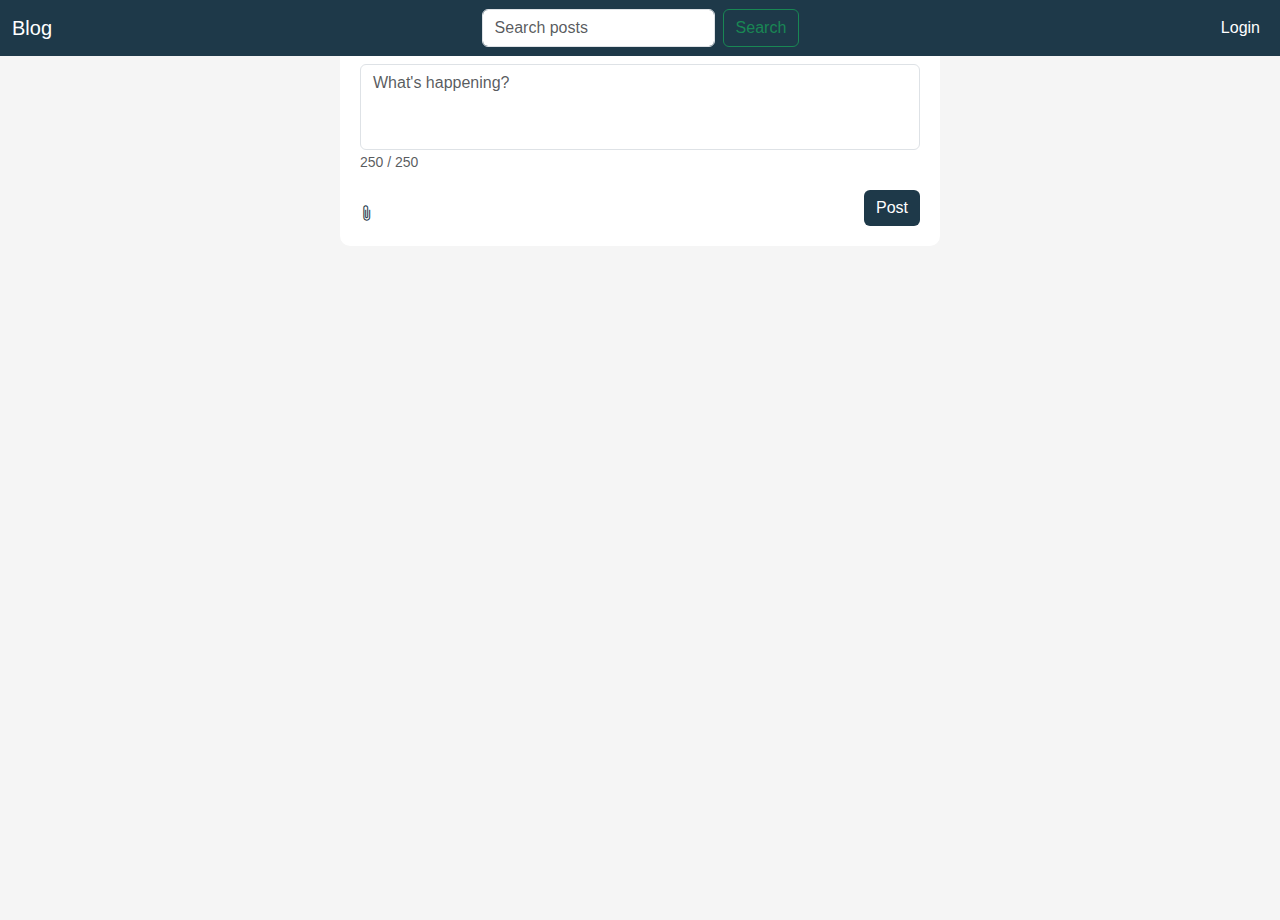
<file: html/index.html>
<!DOCTYPE html>
<html lang="en">

<head>
    <meta charset="UTF-8">
    <meta name="viewport" content="width=device-width, initial-scale=1.0">
    <title>Blog</title>
    <link href="https://cdn.jsdelivr.net/npm/bootstrap@5.3.3/dist/css/bootstrap.min.css" rel="stylesheet"
        integrity="sha384-QWTKZyjpPEjISv5WaRU9OFeRpok6YctnYmDr5pNlyT2bRjXh0JMhjY6hW+ALEwIH" crossorigin="anonymous">
    <link rel="stylesheet" href="https://cdn.jsdelivr.net/npm/bootstrap-icons@1.11.3/font/bootstrap-icons.min.css">
    <link href="../css/styles.css" rel="stylesheet">
    <link href="../css/modal.css" rel="stylesheet">
</head>

<body>
    <!-- Navigation Bar -->
    <div id="navbar-container"></div>

    <div class="main-content">
        <div class="main-content container mt-4">
            <div class="post-container">
                    <form id="uploadForm" class="blog-box">
                        <div class="row">
                            <div class="col">
                                <textarea id="post-textarea" class="form-control" rows="3"
                                    placeholder="What's happening?" maxlength="250"></textarea>
                                <small id="char-count" class="form-text text-muted">250 characters remaining</small>
                                <div id="image-preview" class="mt-2 position-relative">
                                    <!-- Image preview will be added here with JavaScript -->
                                </div>
                            </div>
                        </div>
                        <div class="row mt-2 align-items-end">
                            <div class="col">
                                <div class="input-group">
                                    <input type="file" id="image-input" class="form-control d-none" accept="image/*">
                                    <label for="image-input" class="reaction-button">
                                        <i class="bi bi-paperclip"></i>
                                    </label>
                                </div>
                            </div>
                            <div class="col-auto">
                                <button type="submit" id="post-button" class="btn btn-primary">Post</button>
                            </div>
                        </div>
                    </form>
                <div id="blog-posts" class="blog-posts-container mt-4">
                    <!-- Blog posts will be added here with JavaScript -->
                </div>
            </div>
        </div>
    </div>


    <div class="modal fade" id="postModal" tabindex="-1" aria-labelledby="postModalLabel" aria-hidden="true">
        <div class="modal-dialog">
            <div class="modal-content">
                <div class="modal-header">
                    <h5 class="modal-title" id="postModalLabel">Post</h5>
                    <button type="button" class="btn-close" data-bs-dismiss="modal" aria-label="Close"></button>
                </div>
                <div class="modal-body">
                    <div class="post">
                        <button class="edit-post-btn btn btn-primary">Edit</button>
                        <div class="profile-header">
                            <div class="profile-info">
                                <h1></h1>
                                <p></p>
                                <div class="post-timestamp"></div>
                            </div>
                        </div>
                        <div class="post-content">
                            <p></p>
                            <img class="post-image"/>
                            <textarea class="edit-textarea" style="display: none;"></textarea>
                            <button class="save-edit-btn btn btn-success" style="display: none;">Save</button>
                            <button class="delete-post-btn btn btn-danger" style="display: none;">Delete</button>
                        </div>

                        <div class="add-comment">
                            <textarea id="add-comment-text" placeholder="Add a comment..."></textarea>
                            <button id="add-comment-button">Post</button>
                        </div>
                        <div class="comments-section">
                            <div class="comment">
                                <div class="id" style="display:none">0</div>
                                <div class="comment-profile">
                                    <div class="comment-profile-info">
                                        <h1></h1>
                                        <p></p>
                                    </div>
                                </div>
                                <div class="comment-content">
                                    <p></p>
                                </div>
                            </div>
                        </div>
                    </div>
                </div>
            </div>
        </div>
    </div>

    <script src="https://cdn.jsdelivr.net/npm/bootstrap@5.3.3/dist/js/bootstrap.bundle.min.js"
        integrity="sha384-YvpcrYf0tY3lHB60NNkmXc5s9fDVZLESaAA55NDzOxhy9GkcIdslK1eN7N6jIeHz" crossorigin="anonymous">
    </script>
    <script src="../js/includer.js"></script>
    <script type="module" src="../js/index.js"></script>
    <script type="module" src="../js/post.js"></script>
</body>

</html>
</file>
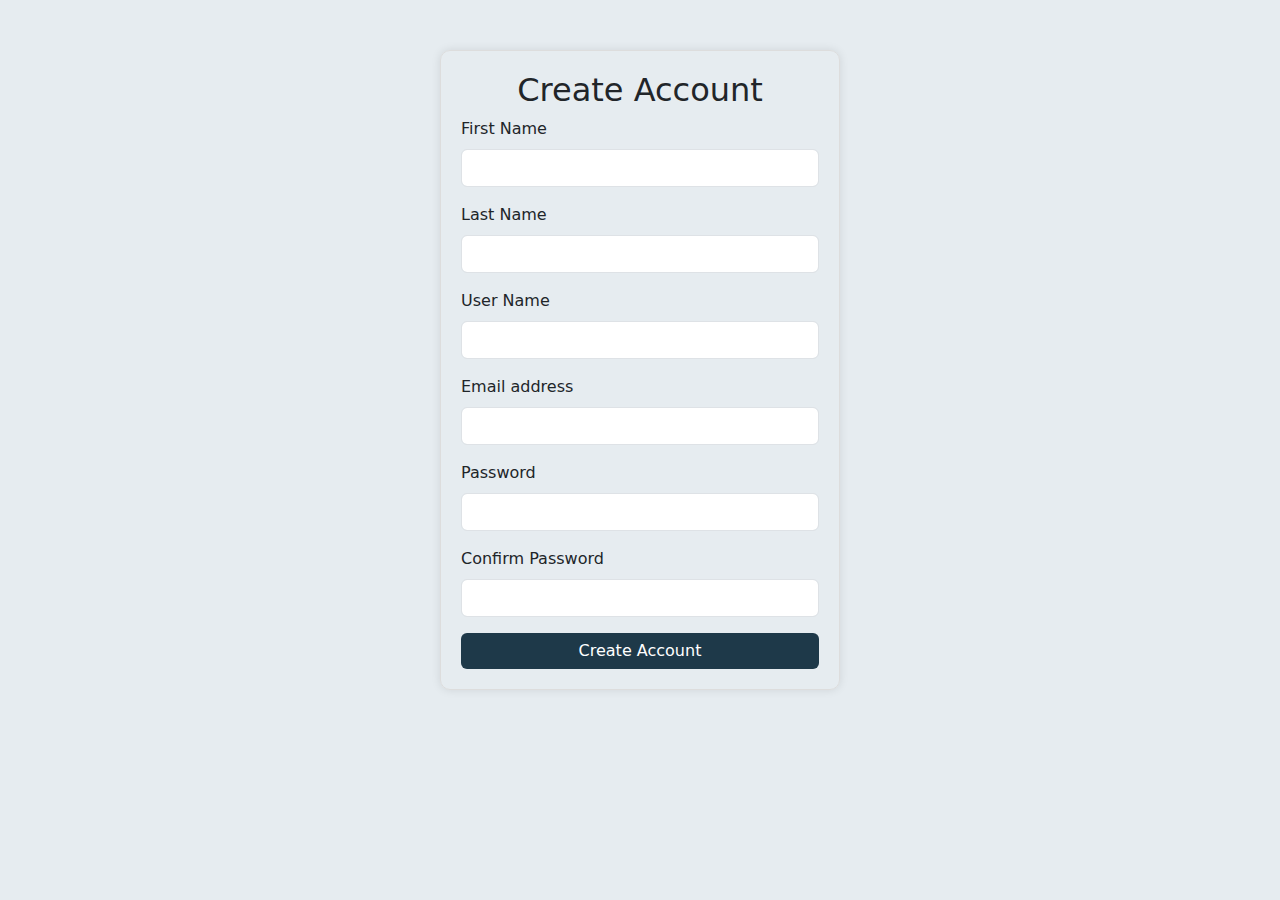
<file: html/createAccount.html>
<!DOCTYPE html>
<html lang="en">

<head>
    <meta charset="UTF-8">
    <meta name="viewport" content="width=device-width, initial-scale=1.0">
    <title>Login</title>
    <link href="https://cdn.jsdelivr.net/npm/bootstrap@5.3.3/dist/css/bootstrap.min.css" rel="stylesheet"
        integrity="sha384-QWTKZyjpPEjISv5WaRU9OFeRpok6YctnYmDr5pNlyT2bRjXh0JMhjY6hW+ALEwIH" crossorigin="anonymous">
    <link href="../css/styles.css" rel="stylesheet">
</head>

<body>
    <div class="container">
        <div class="account-container">
            <h2 class="text-center">Create Account</h2>
            <form>
                <div class="mb-3">
                    <label for="firstName" class="form-label">First Name</label>
                    <input type="text" class="form-control" id="firstName" required>
                </div>
                <div class="mb-3">
                    <label for="lastName" class="form-label">Last Name</label>
                    <input type="text" class="form-control" id="lastName" required>
                </div>
                <div class="mb-3">
                    <label for="userName" class="form-label">User Name</label>
                    <input type="text" class="form-control" id="userName" required>
                </div>
                <div class="mb-3">
                    <label for="email" class="form-label">Email address</label>
                    <input type="email" class="form-control" id="email" aria-describedby="emailHelp" required>
                </div>
                <div class="mb-3">
                    <label for="password" class="form-label">Password</label>
                    <input type="password" class="form-control" id="password" required>
                </div>
                <div class="mb-3">
                    <label for="confirmPassword" class="form-label">Confirm Password</label>
                    <input type="password" class="form-control" id="confirmPassword" required>
                </div>
                <button type="submit" class="btn btn-primary w-100" id="registerButton">Create Account</button>
            </form>
        </div>
    </div>
    <script src="https://cdn.jsdelivr.net/npm/bootstrap@5.3.3/dist/js/bootstrap.bundle.min.js"
        integrity="sha384-YvpcrYf0tY3lHB60NNkmXc5s9fDVZLESaAA55NDzOxhy9GkcIdslK1eN7N6jIeHz"
        crossorigin="anonymous"></script>
    <script type="module" src="../js/register.js"></script>
</body>

</html>
</file>
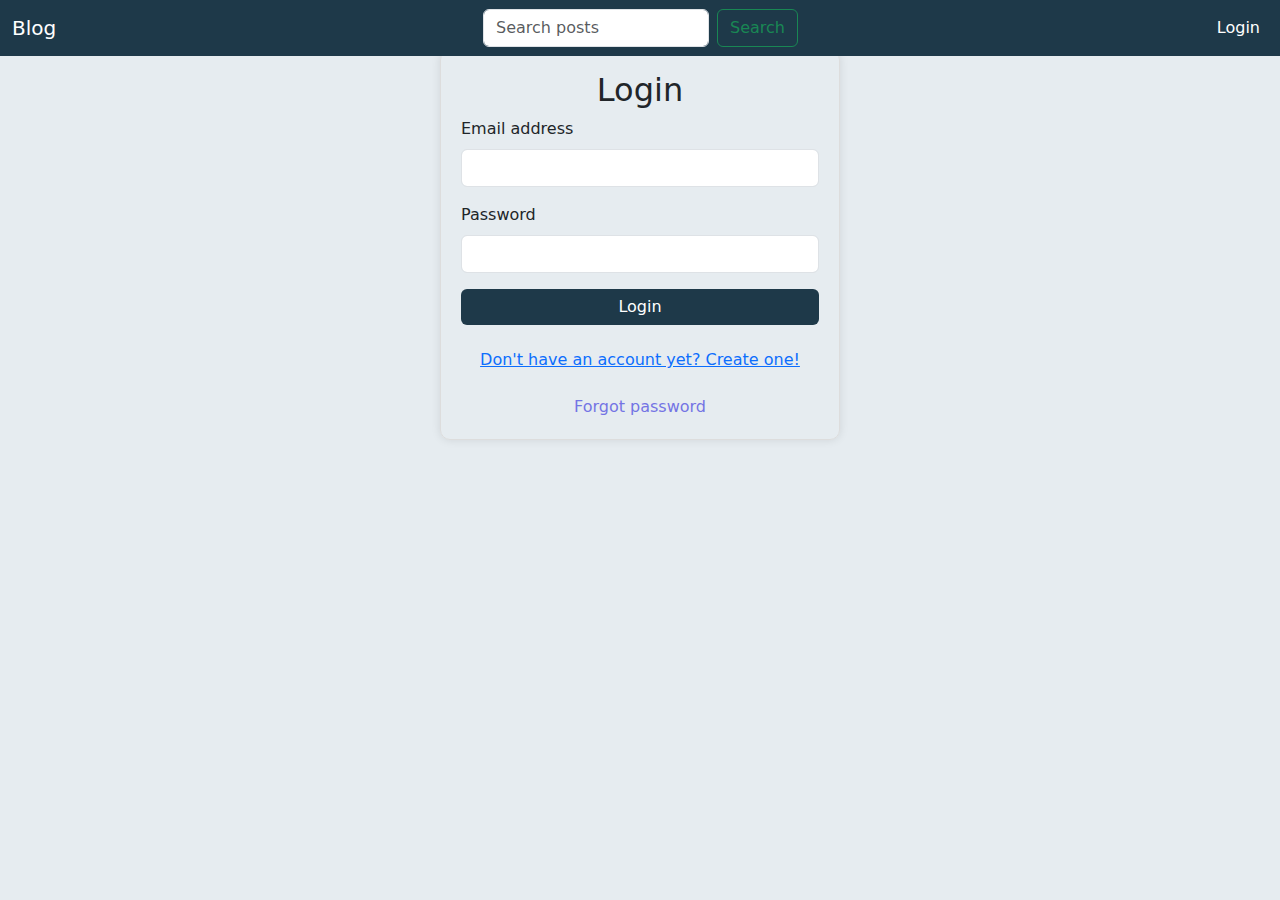
<file: html/login.html>
<!DOCTYPE html>
<html lang="en">

<head>
    <meta charset="UTF-8">
    <meta name="viewport" content="width=device-width, initial-scale=1.0">
    <title>Login</title>
    <link href="https://cdn.jsdelivr.net/npm/bootstrap@5.3.3/dist/css/bootstrap.min.css" rel="stylesheet"
        integrity="sha384-QWTKZyjpPEjISv5WaRU9OFeRpok6YctnYmDr5pNlyT2bRjXh0JMhjY6hW+ALEwIH" crossorigin="anonymous">
    <link href="../css/styles.css" rel="stylesheet">
</head>

<body>
    <!-- Navigation Bar -->
    <div id="navbar-container"></div>

    <div class="container">
        <div class="login-container">
            <h2 class="text-center">Login</h2>
            <form>
                <div class="mb-3">
                    <label for="email" class="form-label">Email address</label>
                    <input type="email" class="form-control" id="email" aria-describedby="emailHelp" required>
                </div>
                <div class="mb-3">
                    <label for="password" class="form-label">Password</label>
                    <input type="password" class="form-control" id="password" required>
                </div>
                <button type="submit" class="btn btn-primary w-100" id="loginButton">Login</button>
            </form>
            <div class="text-center mt-3">
                <a href="createAccount.html" class="btn btn-link"  id="caccount">Don't have an account yet? Create one!</a>
            </div>
            <div class ="text-center mt-3">
            <span class ="text-blue" type="button" data-bs-toggle="collapse" data-bs-target="#collapseExample" aria-expanded="false" aria-controls="collapseExample">
                Forgot password
            </span>
            </div>
            <div class="collapse" id="collapseExample">
            <div class="card card-body">
                <div> 
                    <p>Password reset link will be sent to your email.</p>
                </div>
                <form>
                    <label for="resetEmail" class="form-label">Email address</label>
                    <input type="email" class="form-control" id="resetEmail" aria-describedby="emailHelp" required>
                    <button type="submit" class="btn btn-primary w-100" id="resetPassword">Submit</button>
                </form>
            </div>
            </div>
        </div>
        

    <script src="https://cdn.jsdelivr.net/npm/bootstrap@5.3.3/dist/js/bootstrap.bundle.min.js"
    integrity="sha384-YvpcrYf0tY3lHB60NNkmXc5s9fDVZLESaAA55NDzOxhy9GkcIdslK1eN7N6jIeHz"
    crossorigin="anonymous"></script>
    <script src="../js/includer.js"></script>    
    <script type="module" src="../js/login.js"></script>
</body>

</html>
</file>
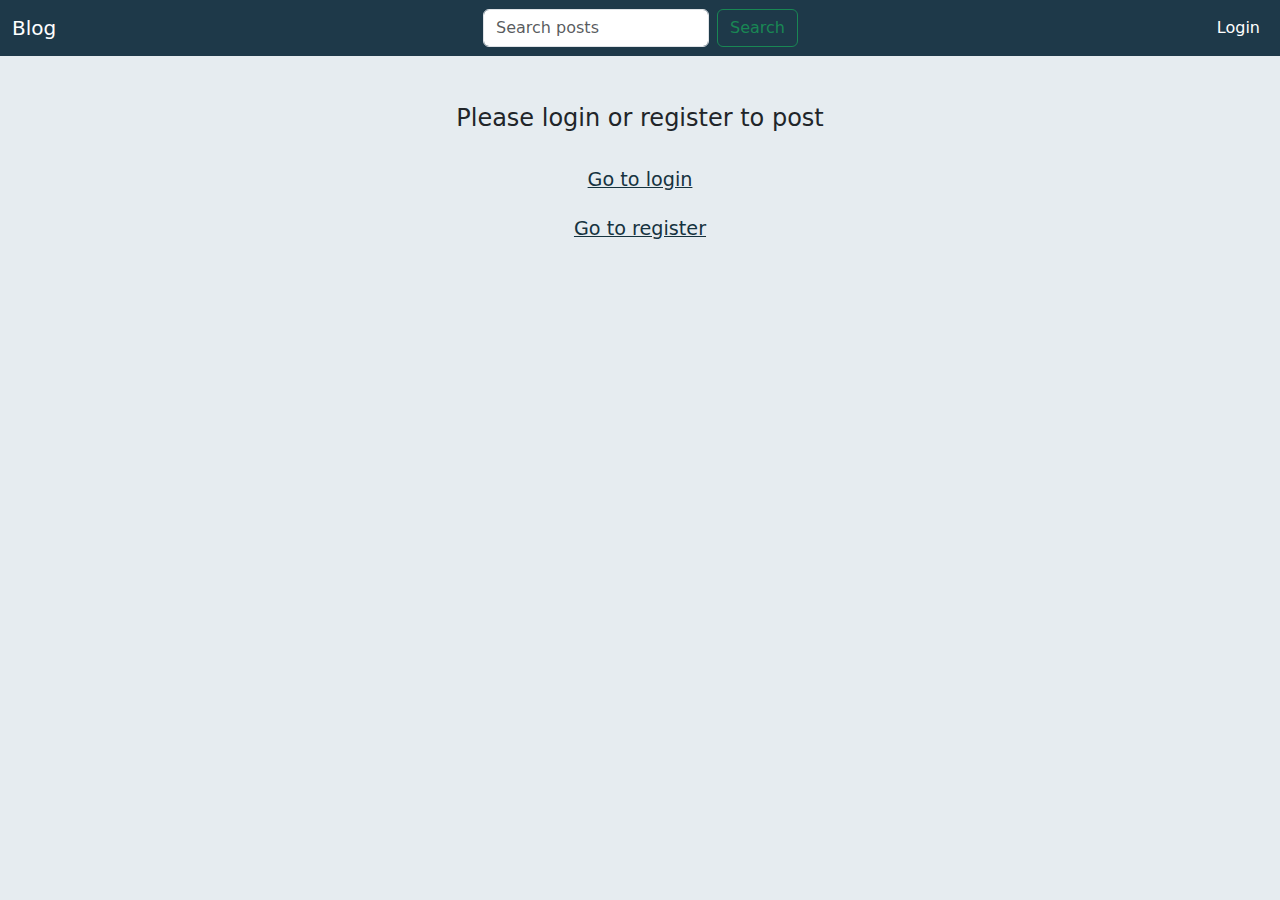
<file: html/loginPrompt.html>
<!DOCTYPE html>
<html>
    <head>
        <meta charset="UTF-8">
        <meta name="viewport" content="width=device-width, initial-scale=1.0">
        <link href="https://cdn.jsdelivr.net/npm/bootstrap@5.3.3/dist/css/bootstrap.min.css" rel="stylesheet"
            integrity="sha384-QWTKZyjpPEjISv5WaRU9OFeRpok6YctnYmDr5pNlyT2bRjXh0JMhjY6hW+ALEwIH" crossorigin="anonymous">
        <link rel="stylesheet" href="https://cdn.jsdelivr.net/npm/bootstrap-icons@1.11.3/font/bootstrap-icons.min.css">
        <link href="../css/styles.css" rel="stylesheet">
    </head>

    <body>
        <!-- Navigation Bar -->
        <div id="navbar-container"></div>

        <div class="prompt-main">
            <p class="prompt-header">Please login or register to post</p>
                <div class="promp-container">
                    <a href="login.html" class="prompt-block">Go to login</a>
                    <a href="createAccount.html" class="prompt-block">Go to register</a>
                </div>
        </div>

        <script src="https://cdn.jsdelivr.net/npm/bootstrap@5.3.3/dist/js/bootstrap.bundle.min.js"
        integrity="sha384-YvpcrYf0tY3lHB60NNkmXc5s9fDVZLESaAA55NDzOxhy9GkcIdslK1eN7N6jIeHz"
        crossorigin="anonymous"></script>
        <script src="../js/includer.js"></script>    
    </body>

</html>
</file>
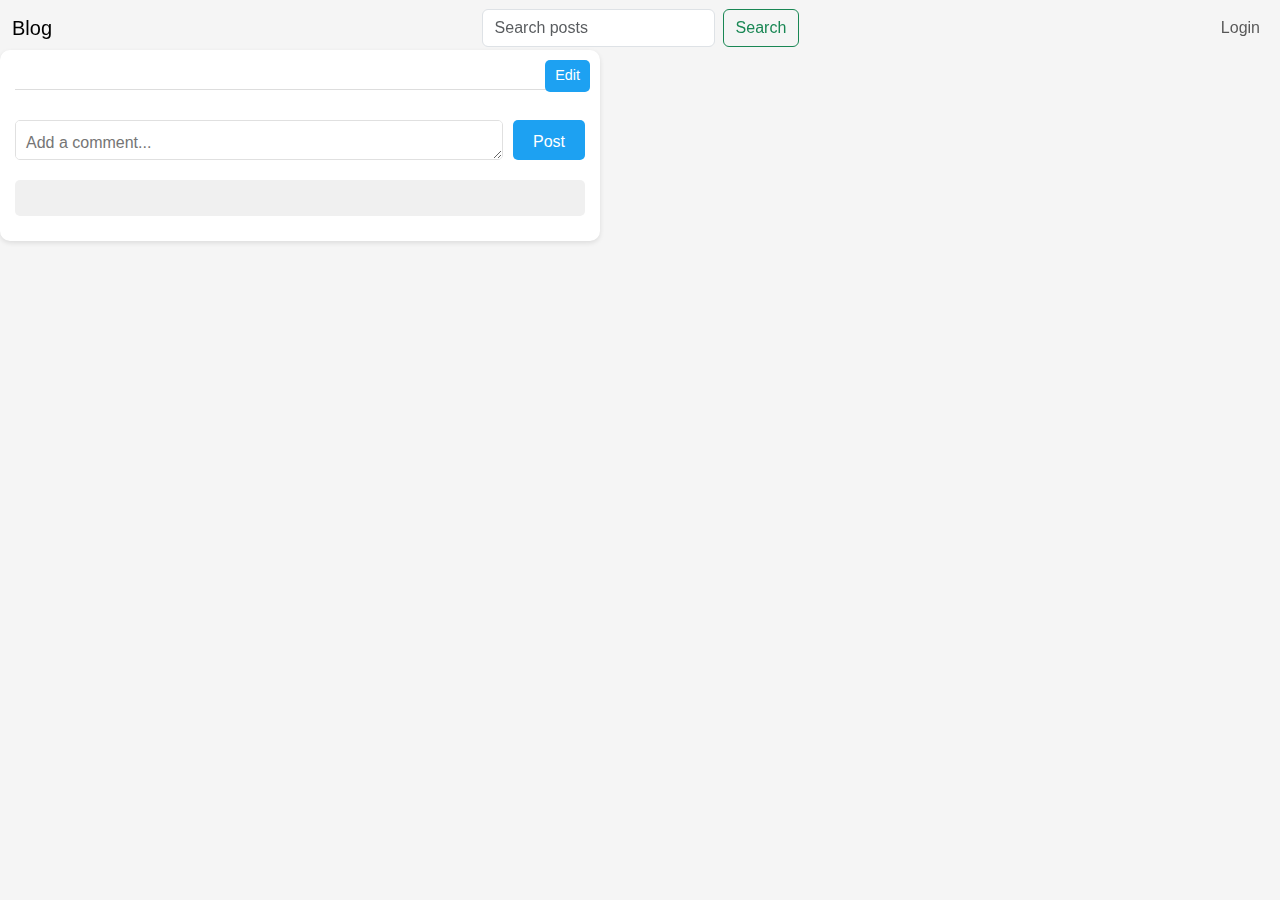
<file: html/post.html>
<!DOCTYPE html>
<html lang="en">

<head>
    <meta charset="UTF-8">
    <meta name="viewport" content="width=device-width, initial-scale=1.0">
    <title>Post</title>
    <link href="https://cdn.jsdelivr.net/npm/bootstrap@5.3.3/dist/css/bootstrap.min.css" rel="stylesheet"
        integrity="sha384-QWTKZyjpPEjISv5WaRU9OFeRpok6YctnYmDr5pNlyT2bRjXh0JMhjY6hW+ALEwIH" crossorigin="anonymous">
    <link rel="stylesheet" href="https://cdn.jsdelivr.net/npm/bootstrap-icons@1.11.3/font/bootstrap-icons.min.css">
    <link rel="stylesheet" type="text/css" href="../css/post.css">
</head>

<body>
    <div style="padding-top: 50px;">
        <!-- Navigation Bar -->
        <div id="navbar-container"></div>
        <script src="../js/includer.js"></script>

        <div class="post">
            <button class="edit-post-btn btn btn-primary">Edit</button>
            <div class="profile-header">
                <div class="profile-info">
                    <h1></h1>
                    <p></p>
                </div>
            </div>
            <div class="post-timestamp"></div>
            <div class="post-content">
                <p></p>
                <textarea class="edit-textarea" style="display: none;"></textarea>
                <button class="save-edit-btn btn btn-success" style="display: none;">Save</button>
                <button class="delete-post-btn btn btn-danger" style="display: none;">Delete</button>
            </div>

            <div class="add-comment">
                <textarea id="add-comment-text" placeholder="Add a comment..."></textarea>
                <button id="add-comment-button">Post</button>
            </div>

            <div class="comments-section">
                <div class="comment">
                    <div class="id" style="display:none">0</div>
                    <div class="comment-profile">
                        <div class="comment-profile-info">
                            <h1></h1>
                            <p></p>
                        </div>
                    </div>
                    <div class="comment-content">
                        <p></p>
                    </div>
                </div>
            </div>
        </div>
    </div>
    <script src="https://cdn.jsdelivr.net/npm/bootstrap@5.3.3/dist/js/bootstrap.bundle.min.js"
        integrity="sha384-YvpcrYf0tY3lHB60NNkmXc5s9fDVZLESaAA55NDzOxhy9GkcIdslK1eN7N6jIeHz"
        crossorigin="anonymous"></script>
    <script type="module" src="../js/post.js"></script>
</body>

</html>
</file>
<file: css/styles.css>
body {
    background-color: #e6ecf0;
}

.navbar {
    background-color: #1e3949;
}

.navbar-brand, .navbar-nav .nav-link {
    color: #fff;
}

.main-content {
    display: flex;
    justify-content: center;
    margin-top: 20px;
}

.post-container {
    width: 100%;
    max-width: 600px;
}

.blog-box {
    background-color: #fff;
    border-radius: 10px;
    padding: 20px;
    margin-bottom: 20px;
}

textarea {
    resize: none;
}

.btn-primary{
    background-color: #1e3949;
    border: none;
    outline: none;
}

.btn-primary:hover,  .btn-primary:active {
    background-color: #16333f !important;
}

.blog-posts-container-item {
    background-color: #f8f9fa;
    border: 1px solid #ced4da;
    border-radius: 5px;
    padding: 10px;
    margin-bottom: 10px;
    white-space: wrap;
    word-wrap: break-word;
}

.name-container-item {
    display: flex;
    gap: 5px;
}

.username-container-item {
    color: rgba(200, 200, 200);
    margin-top: -20px;
}


.username-container-item p {
    font-size: 0.875rem;
    margin-bottom: 0;
}
.reaction-button {
    background-color: transparent;
    color: #1e3949;
    transition: text-shadow 0.3s ease;
    border: none;
    cursor: pointer;
}

.reaction-button:hover {
    background-color: transparent; 
    text-shadow: 0 0 2px #1e3949; 
}

#reaction-button-1:hover {
    text-shadow: 0 0 2px #6e8beb;
    color: #6e8beb;
}

#reaction-button-2:hover {
    text-shadow: 0 0 2px #ff0000;
    color: #ff0000;
}
.reaction-button.liked {
    color: red;
}
.login-container {
    max-width: 400px;
    margin: 50px auto;
    padding: 20px;
    border: 1px solid #ddd;
    border-radius: 10px;
    box-shadow: 0 0 10px rgba(0, 0, 0, 0.1);
}

.account-container {
    max-width: 400px;
    margin: 50px auto;
    padding: 20px;
    border: 1px solid #ddd;
    border-radius: 10px;
    box-shadow: 0 0 10px rgba(0, 0, 0, 0.1);
}

#caccount {
    background-color: transparent;
}
.prompt-main{
    text-align: center;
    margin-top: 100px;
}

.prompt-header {
    font-size: 1.5em;
    margin-bottom: 20px;
}
.prompt-container {
    display: flex;
    justify-content: center;
}
.prompt-block {
    display: block;
    margin: 0 10px;
    padding: 10px 20px;
    font-size: 1.2em;
    color: #16333f;
}
.text-blue {
    color: rgb(116, 116, 228);
}
</file>
<file: css/modal.css>
html, body {
    height: 100%;
    margin: 0;
}

body {
    font-family: Arial, sans-serif;
    background-color: #f5f5f5;
}


.post {
    position: relative;
    max-width: 600px;
    font-size: medium;
    padding: 15px; 
    background-color: #ffffff;
    border-radius: 10px;
    box-shadow: 0 2px 5px rgba(0, 0, 0, 0.1);
    margin-bottom: 20px; 
}


.profile-header {
    padding: 10px;
    position: relative;/
}

.profile-header img {
    border-radius: 50%;
    width: 80px;
    height: 80px;
    border: 5px solid #ffffff;
    position: absolute;
    top: -40px;
    left: 10px;
}


.profile-info h1 {
    margin: 0;
    font-size: 1.5em;
    color: #333333;
}

.profile-info p {
    color: #666666;
    margin: 2px 0;
}

.post-timestamp {
    color: #666666;
    margin: 2px 0;
}


.post-content {
    color: #333333;
    /*margin-top: 20px;*/
    position: relative;
    border-top: 1px solid #dddddd; 
    padding-top: 10px;
}


.post-content p {
    margin-bottom: 10px;
}

.edit-post-btn, .edit-comment-btn, .save-comment-btn {
    background-color: #1da1f2;
    color: #ffffff;
    border: none;
    padding: 5px 10px;
    border-radius: 5px;
    cursor: pointer;
    font-size: 0.9em;
}

.edit-post-btn {
    display: none;
    position: absolute;
    top: 10px;
    right: 10px;
    z-index: 10;
}

.save-comment-btn {
    background-color: #28a745;
}


.add-comment {
    display: flex;
    margin-top: 20px;
}

.add-comment textarea {
    flex: 1;
    height: 40px;
    padding: 10px;
    border: 1px solid #e0e0e0;
    border-radius: 5px;
    margin-right: 10px;
    resize: vertical;
    overflow-y: hidden;
}

.add-comment button {
    padding: 10px 20px;
    height: 40px;
    background-color: #1da1f2;
    color: #ffffff;
    border: none;
    border-radius: 5px;
    cursor: pointer;
    align-self: flex-end;
}


.comments-section {
    margin-top: 20px;
}

.comment {
    padding: 10px;
    background-color: #f0f0f0;
    border-radius: 5px;
    margin-bottom: 10px;
}

.reaction-button {
    background-color: transparent;
    color: #1e3949;
    transition: text-shadow 0.3s ease;
    border: none;
    cursor: pointer;
}

.reaction-button.liked {
    color: red;
}

.reaction-button:hover {
    text-shadow: 0 0 2px #ff0000;
    color: #ff0000;
}
</file>
<file: css/post.css>
html, body {
    height: 100%;
    margin: 0;
}

body {
    font-family: Arial, sans-serif;
    background-color: #f5f5f5;
}


.post {
    position: relative;
    max-width: 600px;
    font-size: medium;
    padding: 15px; 
    background-color: #ffffff;
    border-radius: 10px;
    box-shadow: 0 2px 5px rgba(0, 0, 0, 0.1);
    margin-bottom: 20px; 
}


.profile-header {
    padding: 10px;
    position: relative;/
}

.profile-header img {
    border-radius: 50%;
    width: 80px;
    height: 80px;
    border: 5px solid #ffffff;
    position: absolute;
    top: -40px;
    left: 10px;
}


.profile-info h1 {
    margin: 0;
    font-size: 1.5em;
    color: #333333;
}

.profile-info p {
    color: #666666;
    margin: 2px 0;
}

.post-timestamp {
    color: #666666;
    margin: 2px 0;
}


.post-content {
    color: #333333;
    /*margin-top: 20px;*/
    position: relative;
    border-top: 1px solid #dddddd; 
    padding-top: 10px;
}


.post-content p {
    margin-bottom: 10px;
}


.edit-post-btn, .edit-comment-btn, .save-comment-btn {
    background-color: #1da1f2;
    color: #ffffff;
    border: none;
    padding: 5px 10px;
    border-radius: 5px;
    cursor: pointer;
    font-size: 0.9em;
}

.edit-post-btn {
    position: absolute;
    top: 10px;
    right: 10px;
    z-index: 10;
}

.save-comment-btn {
    background-color: #28a745;
}


.add-comment {
    display: flex;
    margin-top: 20px;
}

.add-comment textarea {
    flex: 1;
    height: 40px;
    padding: 10px;
    border: 1px solid #e0e0e0;
    border-radius: 5px;
    margin-right: 10px;
    resize: vertical;
}

.add-comment button {
    padding: 10px 20px;
    height: 40px;
    background-color: #1da1f2;
    color: #ffffff;
    border: none;
    border-radius: 5px;
    cursor: pointer;
}


.comments-section {
    margin-top: 20px;
}

.comment {
    padding: 10px;
    background-color: #f0f0f0;
    border-radius: 5px;
    margin-bottom: 10px;
}

.comment-profile {
   
}

.comment-profile img {
    border-radius: 50%;
    width: 40px;
    height: 40px;
    margin-right: 10px;
}

.comment-profile-info h1 {
    font-size: 1em;
    color: #333333;
    margin: 0;
}

.comment-profile-info p {
    color: #666666;
    font-size: 0.9em;
}

.comment-content {
    padding-left: 10px;
}

.comment-content p {
    margin-bottom: 3px;
    margin-top: 5px;
}


.reaction-button {
    background-color: transparent;
    color: #1e3949;
    transition: text-shadow 0.3s ease;
    border: none;
    cursor: pointer;
}

.reaction-button.liked {
    color: red;
}

.reaction-button:hover {
    text-shadow: 0 0 2px #ff0000;
    color: #ff0000;
}
</file>
